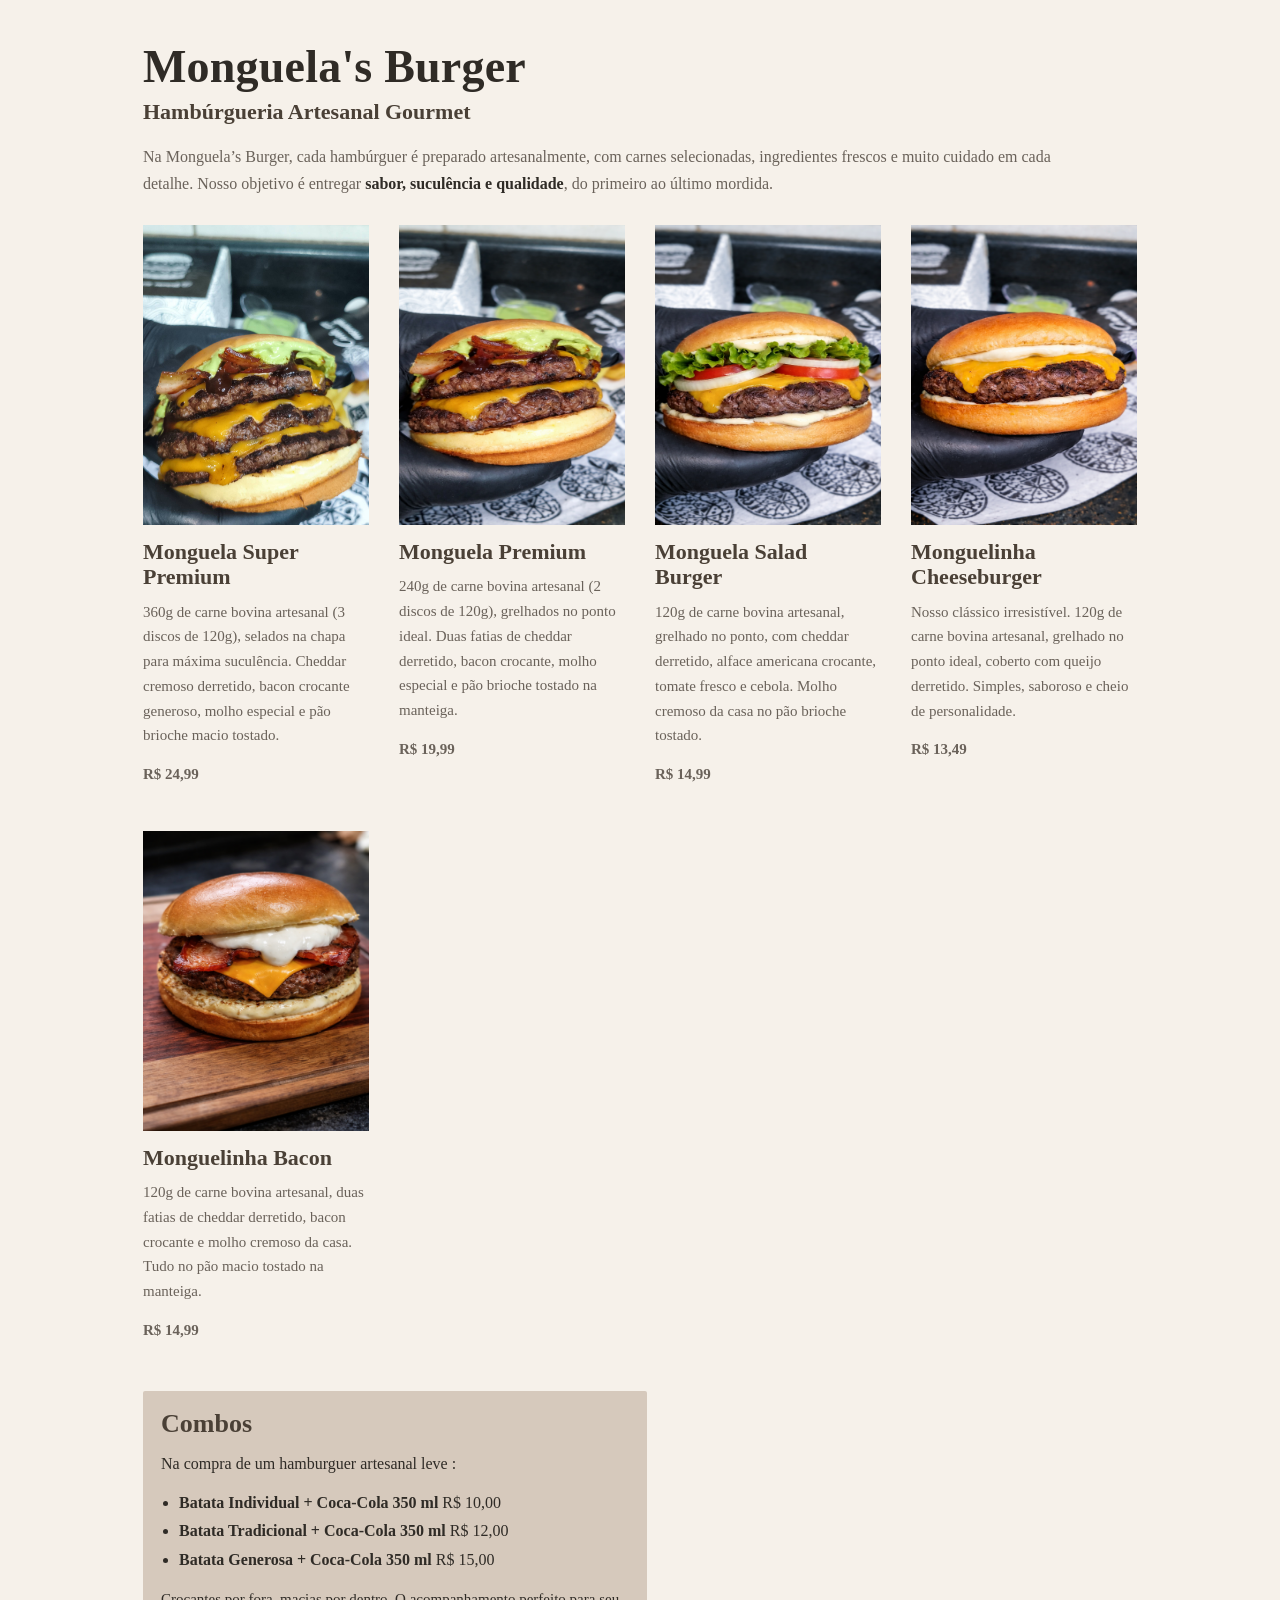
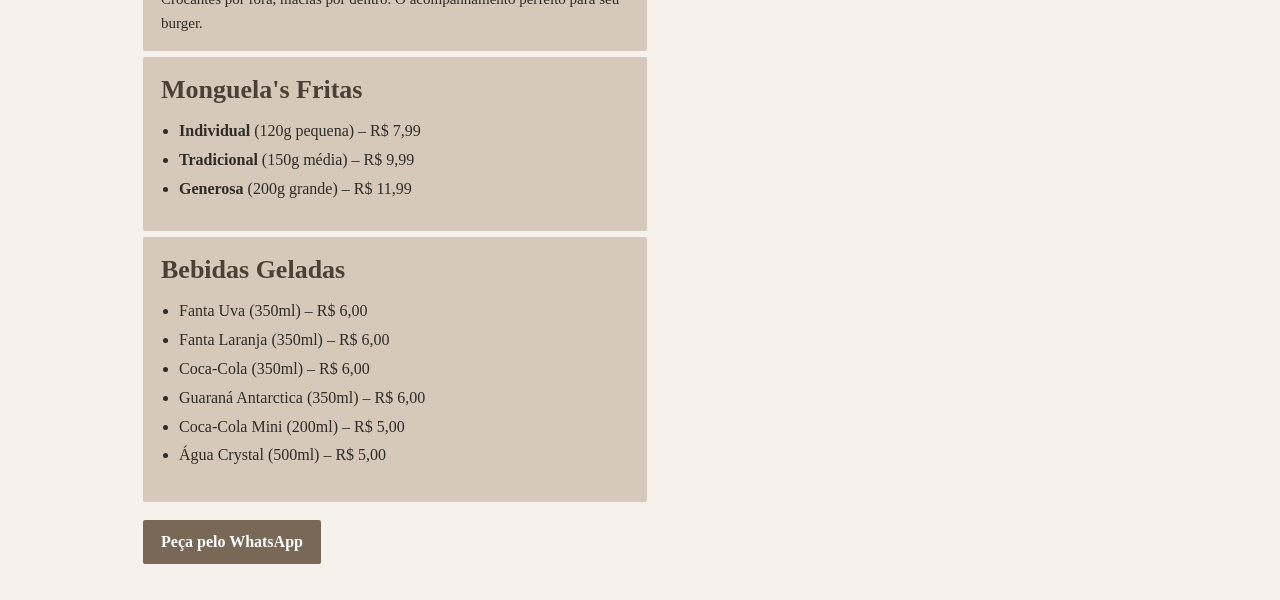
<file: index.html>
<!doctype html>
<html lang="pt-BR">
<head>
  <meta charset="utf-8" />
  <meta name="viewport" content="width=device-width, initial-scale=1" />
  <title>Monguela's Burger</title>
</head>
<!-- Google tag (gtag.js) -->
<script async src="https://www.googletagmanager.com/gtag/js?id=G-147ZENTSD0"></script>
<script>
  window.dataLayer = window.dataLayer || [];
  function gtag(){dataLayer.push(arguments);}
  gtag('js', new Date());

  gtag('config', 'G-147ZENTSD0');
</script>
</script>
<link rel="stylesheet" href="style.css" />

<body>
  <main class="wrap">

    <header class="brand">
      <h1>Monguela's Burger</h1>
      <h2>Hambúrgueria Artesanal Gourmet</h2>
      <p>
        Na Monguela’s Burger, cada hambúrguer é preparado artesanalmente, com carnes selecionadas,
        ingredientes frescos e muito cuidado em cada detalhe. Nosso objetivo é entregar
        <b>sabor, suculência e qualidade</b>, do primeiro ao último mordida.
      </p>
    </header>

    <!-- Cards (linha 1) -->
    <section class="grid">
      <article class="card">
        <img class="img-box" src="Fotos/Monguelasuperpremiun.jfif" alt="Monguela Super Premium">
        <h3>Monguela Super<br>Premium</h3>
        <p>
          360g de carne bovina artesanal (3 discos de 120g), selados na chapa para máxima suculência.
          Cheddar cremoso derretido, bacon crocante generoso, molho especial e pão brioche macio tostado.
        </p>
        <p class="price">R$ 24,99</p>
      </article>

      <article class="card">
        <img class="img-box" src="Fotos/Monguelapremiun.png" alt="Monguela Premium">
        <h3>Monguela Premium</h3>
        <p>
          240g de carne bovina artesanal (2 discos de 120g), grelhados no ponto ideal.
          Duas fatias de cheddar derretido, bacon crocante, molho especial e pão brioche tostado na manteiga.
        </p>
        <p class="price">R$ 19,99</p>
      </article>

      <article class="card">
        <img class="img-box" src="Fotos/Monguelinhasalad.png" alt="Monguela Salad Burger">
        <h3>Monguela Salad<br>Burger</h3>
        <p>
          120g de carne bovina artesanal, grelhado no ponto, com cheddar derretido, alface americana crocante,
          tomate fresco e cebola. Molho cremoso da casa no pão brioche tostado.
        </p>
        <p class="price">R$ 14,99</p>
      </article>

      <article class="card">
        <img class="img-box" src="Fotos/Monguelachesse.png" alt="Monguelinha Cheeseburger">
        <h3>Monguelinha<br>Cheeseburger</h3>
        <p>
          Nosso clássico irresistível. 120g de carne bovina artesanal, grelhado no ponto ideal,
          coberto com queijo derretido. Simples, saboroso e cheio de personalidade.
        </p>
        <p class="price">R$ 13,49</p>
      </article>

      <!-- Cards (linha 2) -->
      <article class="card">
        <img class="img-box" src="Fotos/MonguelinhaBacon.png" alt="Monguelinha Bacon Cheddar">
        <h3>Monguelinha Bacon</h3>
        <p>
          120g de carne bovina artesanal, duas fatias de cheddar derretido, bacon crocante e
          molho cremoso da casa. Tudo no pão macio tostado na manteiga.
        </p>
            <p class="price"> R$ 14,99 </p>
      </article>

      <article class="card">


      <!-- Espaços vazios para manter o “respiro” como na imagem (opcional) -->
      <div class="card" aria-hidden="true"></div>
      <div class="card" aria-hidden="true"></div>
    </section>

      <!-- Bottom -->
    <section class="bottom">
      <div>
        <div class="panel">
          <h3>Combos</h3>
          <p>Na compra de um hamburguer artesanal leve :</p>
          <ul>
            <li><strong>Batata Individual + Coca-Cola 350 ml </strong> R$ 10,00 </li>
            <li><strong>Batata Tradicional + Coca-Cola 350 ml</strong> R$ 12,00 </li>
            <li><strong>Batata Generosa + Coca-Cola 350 ml</strong> R$ 15,00 </li>
          </ul>
          <p class="note">
            Crocantes por fora, macias por dentro. O acompanhamento perfeito para seu burger.
          </p>
        </div>

        <!-- Espaços vazios para manter o “respiro” como na imagem (opcional) -->
      <div class="card" aria-hidden="true"></div>
      <div class="card" aria-hidden="true"></div>
    </section>

    <!-- Bottom -->
    <section class="bottom">
      <div>
        <div class="panel">
          <h3>Monguela's Fritas</h3>
          <ul>
            <li><strong>Individual</strong> (120g pequena) – R$ 7,99 </li>
            <li><strong>Tradicional</strong> (150g média) – R$ 9,99</li>
            <li><strong>Generosa</strong> (200g grande) – R$ 11,99</li>
          </ul>
        </div>

            <!-- Espaços vazios para manter o “respiro” como na imagem (opcional) -->
      <div class="card" aria-hidden="true"></div>
      <div class="card" aria-hidden="true"></div>
    </section>

    <!-- Bottom -->
    <section class="bottom">
      <div>
        <div class="panel">
         <h3>Bebidas Geladas</h3>
        <ul>
          <li>Fanta Uva (350ml) – R$ 6,00</li>
          <li>Fanta Laranja (350ml) – R$ 6,00</li>
          <li>Coca-Cola (350ml) – R$ 6,00</li>
          <li>Guaraná Antarctica (350ml) – R$ 6,00</li>
          <li>Coca-Cola Mini (200ml) – R$ 5,00</li>
          <li>Água Crystal (500ml) – R$ 5,00</li>
          </p>
        </div>
 </section>
          <div class="cta">
          <a class="btn" href="https://wa.me/5511965855309?text=Olá,%20vim%20pelo%20site%20da%20Monguela’s%20Burger%20e%20quero%20fazer%20um%20pedido" target="_blank" rel="noopener">
            Peça pelo WhatsApp
          </a>
        </div>
      </div>
   
  </main>
</body>
</html>
</file>
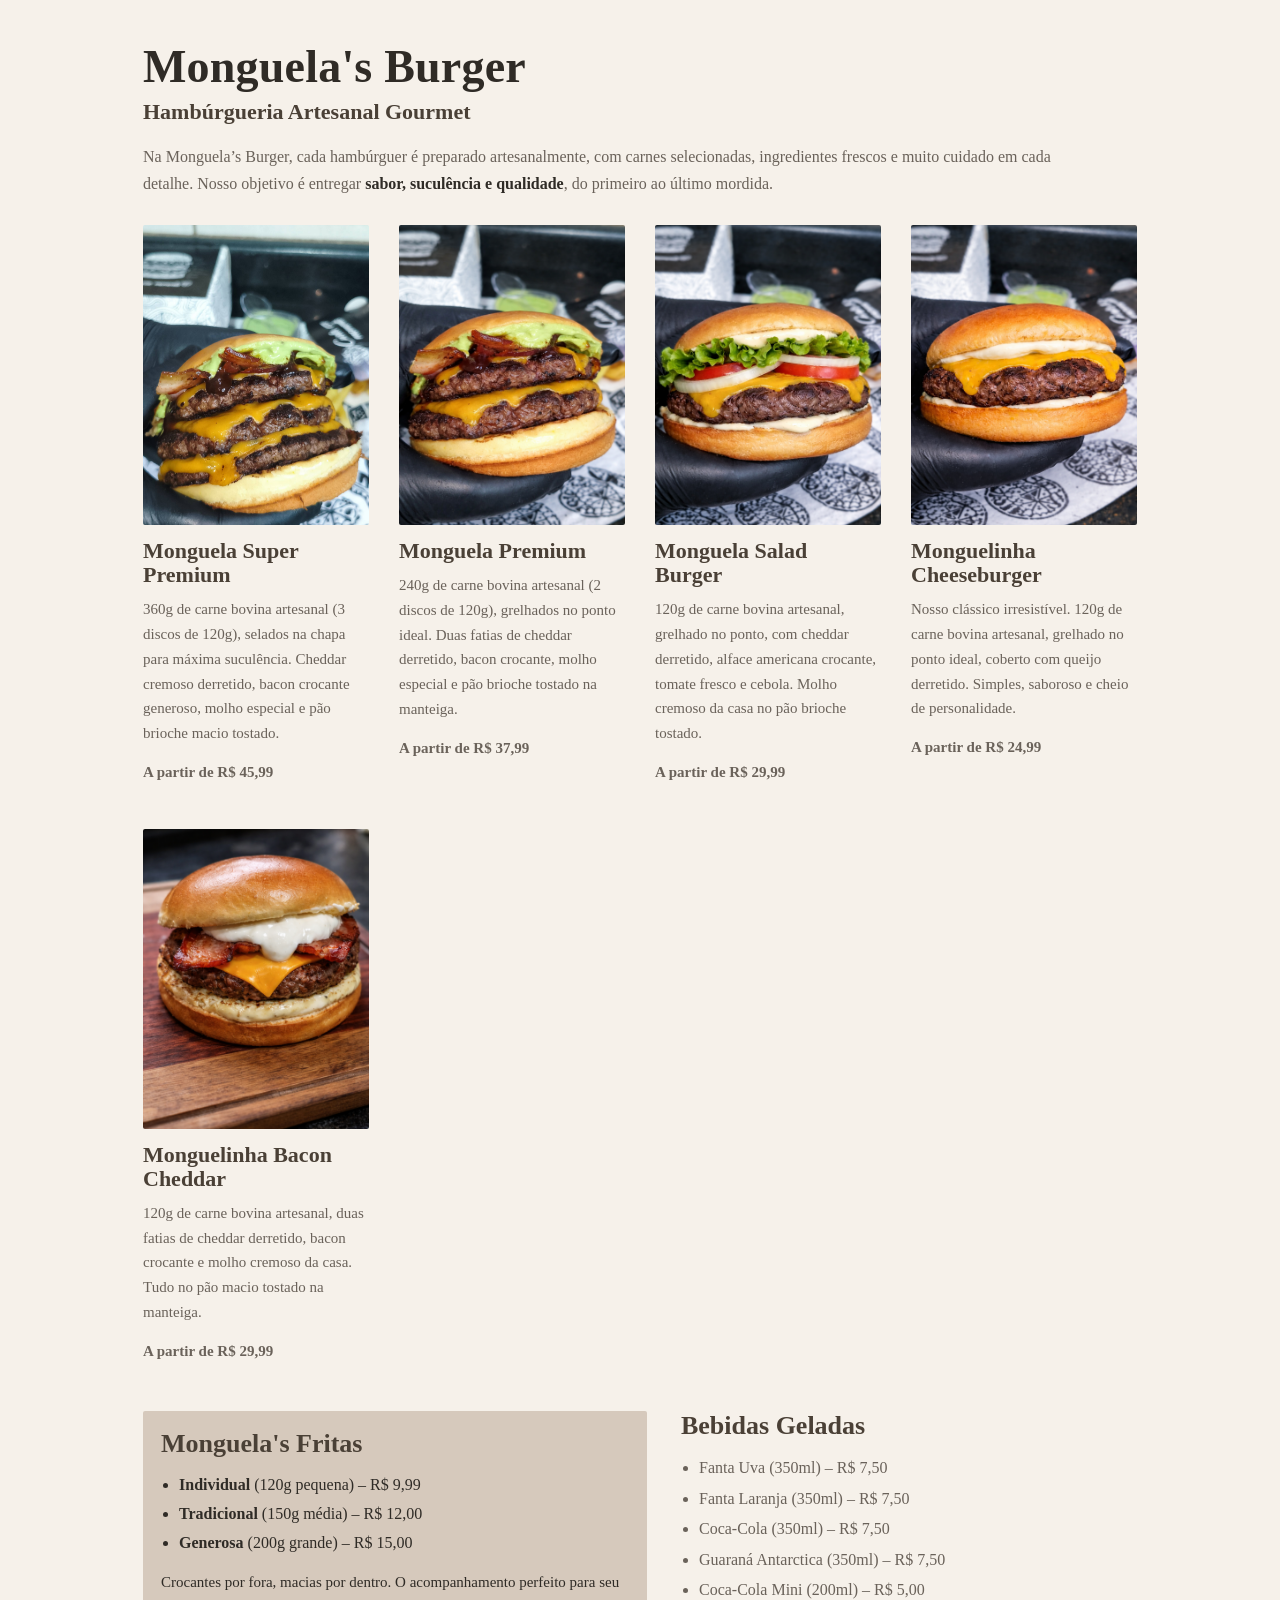
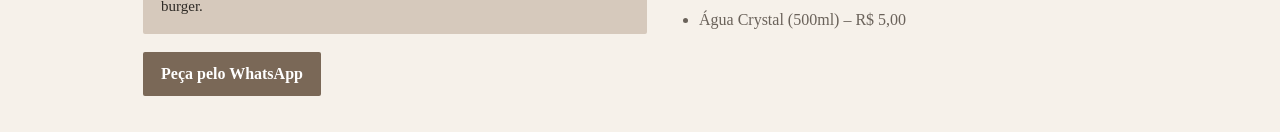
<file: Cardapio.html>
<!doctype html>
<html lang="pt-BR">
<head>
  <meta charset="utf-8" />
  <meta name="viewport" content="width=device-width, initial-scale=1" />
  <title>Monguela's Burger</title>

  <style>
    :root{
      --bg: #f6f1ea;
      --text: #2f2b26;
      --muted: #6a625a;
      --cardTitle: #4a4036;
      --price: #5a5148;
      --panel: #d6c9bc;
      --btn: #7a6857;
      --btnText: #ffffff;
      --max: 1050px;
    }

    *{ box-sizing: border-box; }
    body{
      margin:0;
      background: var(--bg);
      color: var(--text);
      font-family: Georgia, "Times New Roman", Times, serif;
    }

    .wrap{
      max-width: var(--max);
      margin: 0 auto;
      padding: 42px 28px 36px;
    }

    /* Header */
    .brand h1{
      margin: 0 0 6px;
      font-size: clamp(34px, 4vw, 46px);
      line-height: 1.1;
      font-weight: 700;
      letter-spacing: 0.2px;
      color: var(--text);
    }
    .brand h2{
      margin: 0 0 18px;
      font-size: clamp(18px, 2vw, 22px);
      font-weight: 700;
      color: var(--cardTitle);
    }
    .brand p{
      margin: 0 0 28px;
      max-width: 930px;
      font-size: 16px;
      line-height: 1.7;
      color: var(--muted);
    }
    .brand b{ color: var(--text); }

    /* Product grid */
    .grid{
      display: grid;
      grid-template-columns: repeat(4, 1fr);
      gap: 30px;
      align-items: start;
      margin-top: 10px;
      margin-bottom: 34px;
    }

    .card img{
      width: 5000%;
      height: 500;        /* você controla a altura */
      -fit: contain; /* mostra a imagem inteira */
      object-position: center;
      width: 100%;
      aspect-ratio: 16/9;
      object-fit: cover;
      border-radius: 2px;
      display: block;
    }

    .card h3{
      margin: 14px 0 10px;
      font-size: 22px;
      line-height: 1.1;
      font-weight: 700;
      color: var(--cardTitle);
    }

    .card p{
      margin: 0 0 14px;
      font-size: 15px;
      line-height: 1.65;
      color: var(--muted);
    }
      .img-box {
        width: 100%;
        height: 300px;
        padding-left: 0px;
        display: flex;
        align-items: center;
        justify-content: center;
        background: transparent; /* ou #eee */
        }

        .img-box img {
        max-width: 100%;
        max-height: 100%;
        object-fit: contain;
        }

    .price{
      margin: 0;
      font-size: 17px;
      font-weight: 700;
      color: var(--price);
    }

    /* Bottom section */
    .bottom{
      display: grid;
      grid-template-columns: 1.05fr 0.95fr;
      gap: 34px;
      align-items: start;
      margin-top: 6px;
    }

    .panel{
      background: var(--panel);
      padding: 18px 18px 16px;
      border-radius: 2px;
    }

    .panel h3{
      margin: 0 0 10px;
      font-size: 26px;
      font-weight: 700;
      color: var(--cardTitle);
    }

    .panel ul{
      margin: 12px 0 12px 18px;
      padding: 0;
      color: var(--text);
      line-height: 1.8;
      font-size: 16px;
    }

    .panel li strong{
      font-weight: 700;
    }

    .panel .note{
      margin: 10px 0 0;
      font-size: 15px;
      line-height: 1.6;
      color: var(--text);
    }

    .drinks h3{
      margin: 0 0 10px;
      font-size: 26px;
      font-weight: 700;
      color: var(--cardTitle);
    }
    .drinks ul{
      margin: 12px 0 0 18px;
      padding: 0;
      line-height: 1.9;
      color: var(--muted);
      font-size: 16px;
    }

    /* Button */
    .cta{
      margin-top: 18px;
    }
    .btn{
      display: inline-block;
      background: var(--btn);
      color: var(--btnText);
      padding: 13px 18px;
      border-radius: 2px;
      text-decoration: none;
      font-weight: 700;
      font-size: 16px;
    }

    .btn:active{ transform: translateY(1px); }

    /* Responsive */
    @media (max-width: 980px){
      .grid{ grid-template-columns: repeat(2, 1fr); }
      .bottom{ grid-template-columns: 1fr; }
    }
    @media (max-width: 520px){
      .wrap{ padding: 30px 18px; }
      .grid{ grid-template-columns: 1fr; }
      .card h3{ font-size: 20px; }
      .panel h3, .drinks h3{ font-size: 22px; }
    }
  </style>
</head>

<body>
  <main class="wrap">

    <header class="brand">
      <h1>Monguela's Burger</h1>
      <h2>Hambúrgueria Artesanal Gourmet</h2>
      <p>
        Na Monguela’s Burger, cada hambúrguer é preparado artesanalmente, com carnes selecionadas,
        ingredientes frescos e muito cuidado em cada detalhe. Nosso objetivo é entregar
        <b>sabor, suculência e qualidade</b>, do primeiro ao último mordida.
      </p>
    </header>

    <!-- Cards (linha 1) -->
    <section class="grid">
      <article class="card">
        <img class="img-box" src="Fotos/Monguelasuperpremiun.jfif" alt="Monguela Super Premium">
        <h3>Monguela Super<br>Premium</h3>
        <p>
          360g de carne bovina artesanal (3 discos de 120g), selados na chapa para máxima suculência.
          Cheddar cremoso derretido, bacon crocante generoso, molho especial e pão brioche macio tostado.
        </p>
        <p class="price">A partir de R$ 45,99</p>
      </article>

      <article class="card">
        <img class="img-box" src="Fotos/Monguelapremiun.png" alt="Monguela Premium">
        <h3>Monguela Premium</h3>
        <p>
          240g de carne bovina artesanal (2 discos de 120g), grelhados no ponto ideal.
          Duas fatias de cheddar derretido, bacon crocante, molho especial e pão brioche tostado na manteiga.
        </p>
        <p class="price">A partir de R$ 37,99</p>
      </article>

      <article class="card">
        <img class="img-box" src="Fotos/Monguelinhasalad.png" alt="Monguela Salad Burger">
        <h3>Monguela Salad<br>Burger</h3>
        <p>
          120g de carne bovina artesanal, grelhado no ponto, com cheddar derretido, alface americana crocante,
          tomate fresco e cebola. Molho cremoso da casa no pão brioche tostado.
        </p>
        <p class="price">A partir de R$ 29,99</p>
      </article>

      <article class="card">
        <img class="img-box" src="Fotos/Monguelachesse.png" alt="Monguelinha Cheeseburger">
        <h3>Monguelinha<br>Cheeseburger</h3>
        <p>
          Nosso clássico irresistível. 120g de carne bovina artesanal, grelhado no ponto ideal,
          coberto com queijo derretido. Simples, saboroso e cheio de personalidade.
        </p>
        <p class="price">A partir de R$ 24,99</p>
      </article>

      <!-- Cards (linha 2) -->
      <article class="card">
        <img class="img-box" src="Fotos/MonguelinhaBacon.png" alt="Monguelinha Bacon Cheddar">
        <h3>Monguelinha Bacon<br>Cheddar</h3>
        <p>
          120g de carne bovina artesanal, duas fatias de cheddar derretido, bacon crocante e
          molho cremoso da casa. Tudo no pão macio tostado na manteiga.
        </p>
        <p class="price">A partir de R$ 29,99</p>
      </article>

      <article class="card">


      <!-- Espaços vazios para manter o “respiro” como na imagem (opcional) -->
      <div class="card" aria-hidden="true"></div>
      <div class="card" aria-hidden="true"></div>
    </section>

    <!-- Bottom -->
    <section class="bottom">
      <div>
        <div class="panel">
          <h3>Monguela's Fritas</h3>
          <ul>
            <li><strong>Individual</strong> (120g pequena) – R$ 9,99</li>
            <li><strong>Tradicional</strong> (150g média) – R$ 12,00</li>
            <li><strong>Generosa</strong> (200g grande) – R$ 15,00</li>
          </ul>
          <p class="note">
            Crocantes por fora, macias por dentro. O acompanhamento perfeito para seu burger.
          </p>
        </div>

        <div class="cta">
          <a class="btn" href="https://wa.me/5511965855309?text=Olá,%20vim%20pelo%20site%20da%20Monguela’s%20Burger%20e%20quero%20fazer%20um%20pedido" target="_blank" rel="noopener">
            Peça pelo WhatsApp
          </a>
        </div>
      </div>

      <aside class="drinks">
        <h3>Bebidas Geladas</h3>
        <ul>
          <li>Fanta Uva (350ml) – R$ 7,50</li>
          <li>Fanta Laranja (350ml) – R$ 7,50</li>
          <li>Coca-Cola (350ml) – R$ 7,50</li>
          <li>Guaraná Antarctica (350ml) – R$ 7,50</li>
          <li>Coca-Cola Mini (200ml) – R$ 5,00</li>
          <li>Água Crystal (500ml) – R$ 5,00</li>
        </ul>
      </aside>
    </section>

  </main>
</body>
</html>
</file>
<file: style.css>
@charset "UTF-8";

:root{
  --bg: #f6f1ea;
  --text: #2f2b26;
  --muted: #6a625a;
  --cardTitle: #4a4036;
  --price: #5a5148;
  --panel: #d6c9bc;
  --btn: #7a6857;
  --btnText: #ffffff;
  --max: 1050px;
}

*{ box-sizing: border-box; }
body{
  margin:0;
  background: var(--bg);
  color: var(--text);
  font-family: Georgia, "Times New Roman", Times, serif;
}

.wrap{
  max-width: var(--max);
  margin: 0 auto;
  padding: 42px 28px 36px;
}

/* Header */
.brand h1{
  margin: 0 0 6px;
  font-size: clamp(34px, 4vw, 46px);
  line-height: 1.1;
  font-weight: 700;
  letter-spacing: 0.2px;
  color: var(--text);
}
.brand h2{
  margin: 0 0 18px;
  font-size: clamp(18px, 2vw, 22px);
  font-weight: 700;
  color: var(--cardTitle);
}
.brand p{
  margin: 0 0 28px;
  max-width: 930px;
  font-size: 16px;
  line-height: 1.7;
  color: var(--muted);
}
.brand b{ color: var(--text); }

/* ✅ Grid responsivo automático (melhor que repeat(4)) */
.grid{
  display: grid;
  grid-template-columns: repeat(auto-fit, minmax(220px, 1fr));
  gap: 30px;
  align-items: start;
  margin-top: 10px;
  margin-bottom: 34px;
}

 \.card img {
  display: block;
  margin: 0 auto;
  width: 100%;
  height: 100px;        /* você controla a altura */
  object-fit: contain; /* mostra a imagem inteira */
  object-position: center;
}

.img-box {
  width: 100%;
  height: 300px;
  display: flex;
  align-items: center;
  justify-content: center;
  background: transparent; /* ou #eee */
}

.img-box img {
  max-width: 200%;
  max-height: 200%;
  object-fit: contain;
}

.card h3{
  margin: 14px 0 10px;
  font-size: 22px;
  line-height: 1.15;
  font-weight: 700;
  color: var(--cardTitle);
}

.card p{
  margin: 0 0 14px;
  font-size: 15px;
  line-height: 1.65;
  color: var(--muted);
}

.price{
  margin: 0;
  font-size: 16px;
  font-weight: 700;
  color: var(--price);
}

/* Bottom section */
.bottom{
  display: grid;
  grid-template-columns: 1.05fr 0.95fr;
  gap: 34px;
  align-items: start;
  margin-top: 6px;
}

.panel{
  background: var(--panel);
  padding: 18px 18px 16px;
  border-radius: 2px;
}

.panel h3{
  margin: 0 0 10px;
  font-size: 26px;
  font-weight: 700;
  color: var(--cardTitle);
}

.panel ul{
  margin: 12px 0 12px 18px;
  padding: 0;
  color: var(--text);
  line-height: 1.8;
  font-size: 16px;
}

.panel li strong{ font-weight: 700; }

.panel .note{
  margin: 10px 0 0;
  font-size: 15px;
  line-height: 1.6;
  color: var(--text);
}

.drinks h3{
  margin: 0 0 10px;
  font-size: 26px;
  font-weight: 700;
  color: var(--cardTitle);
}

.drinks ul{
  margin: 12px 0 0 18px;
  padding: 0;
  line-height: 1.9;
  color: var(--muted);
  font-size: 16px;
}

/* Button */
.cta{ margin-top: 18px; }

.btn{
  display: inline-block;
  background: var(--btn);
  color: var(--btnText);
  padding: 13px 18px;
  border-radius: 2px;
  text-decoration: none;
  font-weight: 700;
  font-size: 16px;
}
.btn:active{ transform: translateY(1px); }

/* ✅ WhatsApp flutuante (corrigido: agora fecha a chave) */
.whatsapp-float{
  position: fixed;
  bottom: 18px;
  right: 18px;
  background: #25d366;
  color: #000;
  padding: 14px 18px;
  border-radius: 50px;
  font-weight: 700;
  text-decoration: none;
  z-index: 999;
  box-shadow: 0 6px 18px rgba(0,0,0,.18);
}
 .whatsapp-float{
    right: 14px;
    bottom: 14px;
    padding: 12px 16px;
  }
/* ✅ Responsivo */
@media (max-width: 980px){
  .bottom { grid-template-columns: 1fr; }
}

@media (max-width: 520px){
  .wrap { padding: 28px 16px 34px; }
  .brand p { font-size: 18px; }

  .card img { height: 400px; }
  .card h3 { font-size: 40px; }

  .panel h3, .drinks h3 { font-size: 22px; }
  .panel ul, .drinks ul { font-size: 30px; }
</file>
